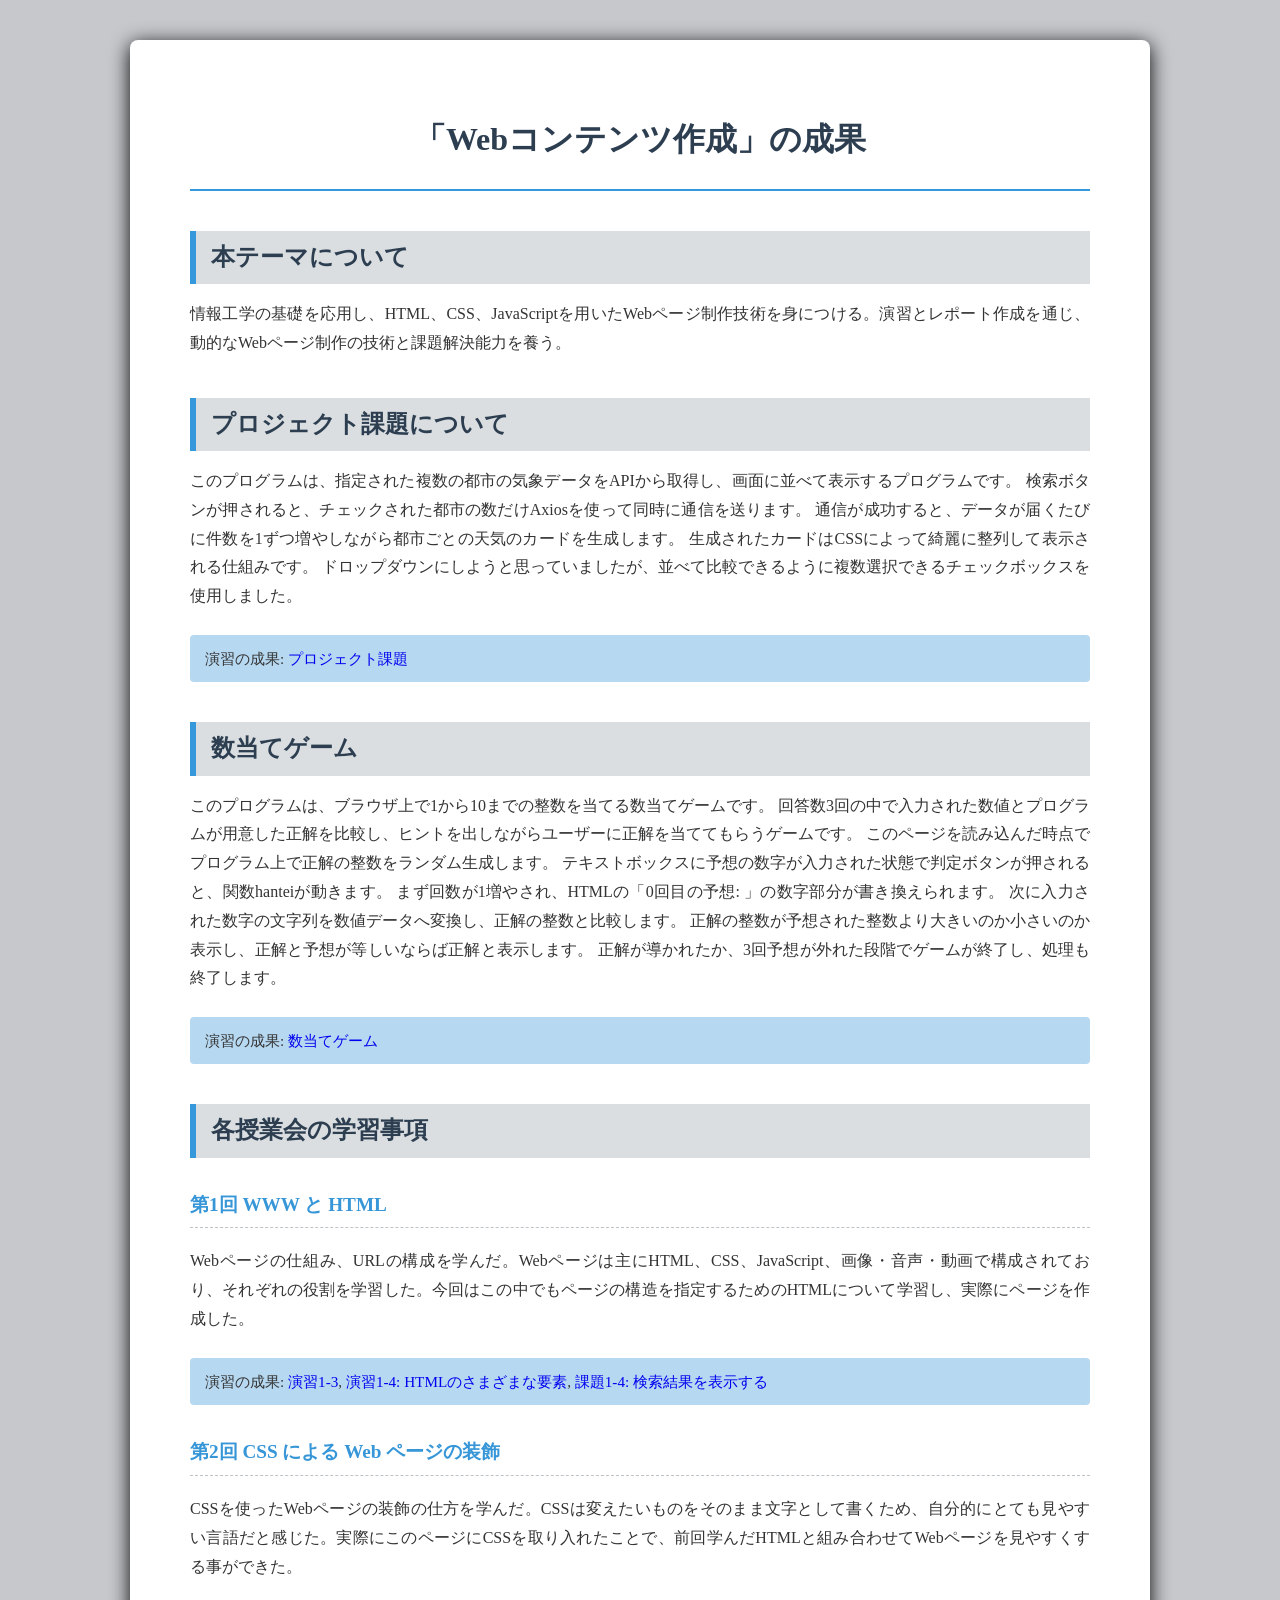
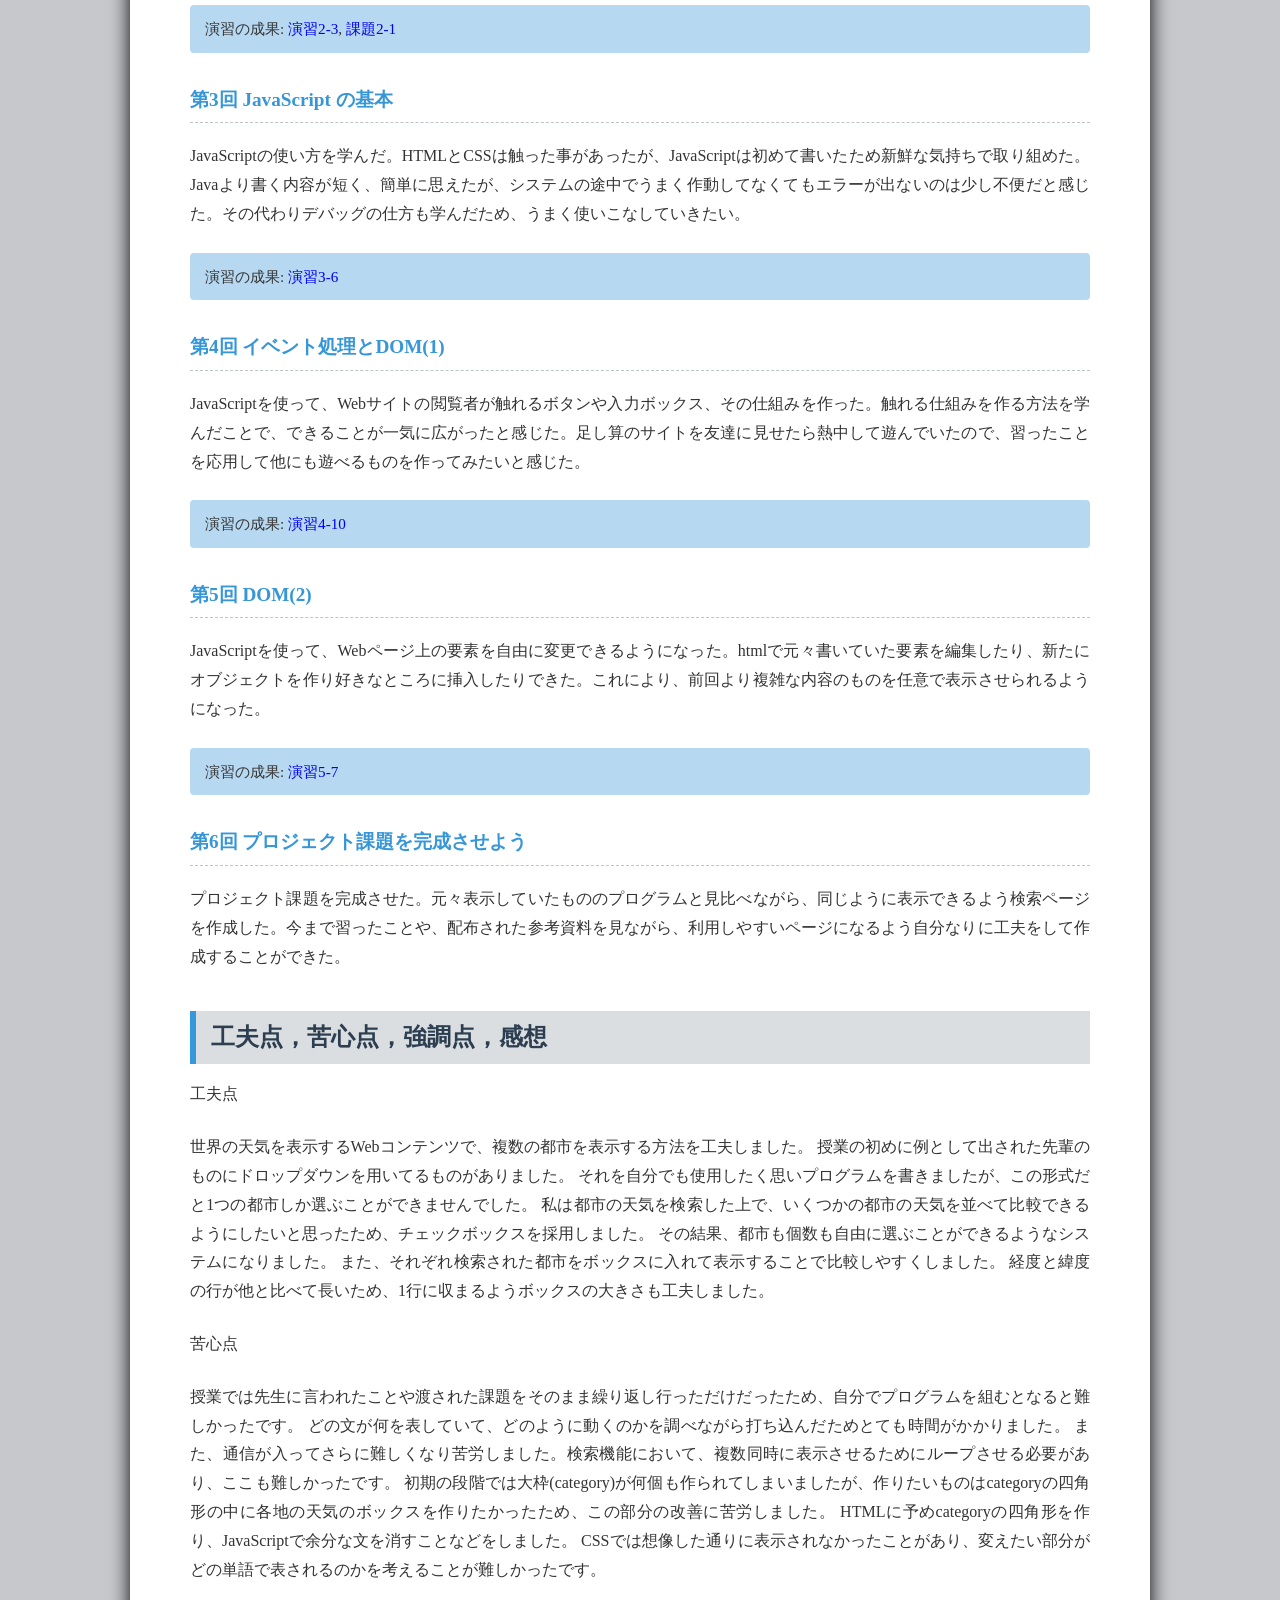
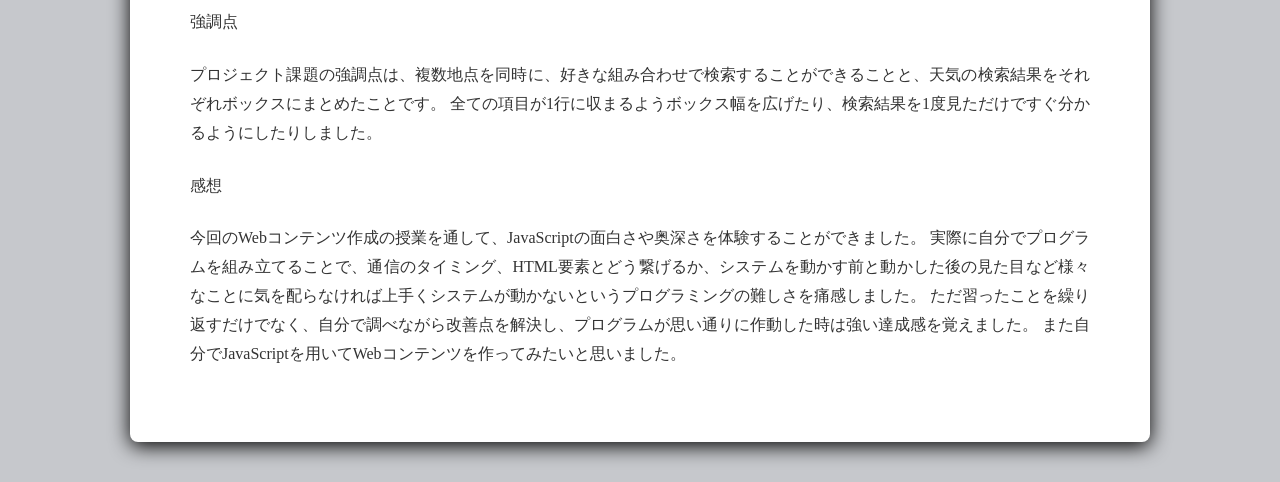
<file: index.html>
<!DOCTYPE html>
<html>
  <head>
    <meta charset="utf-8">
    <title>My test page</title>
    <link rel="stylesheet" href="practice-html/style.css">
  </head>
  <body>
    <div class="contents">
     <h1>「Webコンテンツ作成」の成果</h1>
      <h2>本テーマについて</h2>
        <p>情報工学の基礎を応用し、HTML、CSS、JavaScriptを用いたWebページ制作技術を身につける。演習とレポート作成を通じ、動的なWebページ制作の技術と課題解決能力を養う。</p>
      <h2>プロジェクト課題について</h2>
        <p>
          このプログラムは、指定された複数の都市の気象データをAPIから取得し、画面に並べて表示するプログラムです。
          検索ボタンが押されると、チェックされた都市の数だけAxiosを使って同時に通信を送ります。
          通信が成功すると、データが届くたびに件数を1ずつ増やしながら都市ごとの天気のカードを生成します。
          生成されたカードはCSSによって綺麗に整列して表示される仕組みです。
          ドロップダウンにしようと思っていましたが、並べて比較できるように複数選択できるチェックボックスを使用しました。
        </p>
        <p>演習の成果: <a href="project.html">プロジェクト課題</a></p>
      <h2>数当てゲーム</h2>
        <p>
          このプログラムは、ブラウザ上で1から10までの整数を当てる数当てゲームです。
          回答数3回の中で入力された数値とプログラムが用意した正解を比較し、ヒントを出しながらユーザーに正解を当ててもらうゲームです。
          このページを読み込んだ時点でプログラム上で正解の整数をランダム生成します。
          テキストボックスに予想の数字が入力された状態で判定ボタンが押されると、関数hanteiが動きます。
          まず回数が1増やされ、HTMLの「0回目の予想: 」の数字部分が書き換えられます。
          次に入力された数字の文字列を数値データへ変換し、正解の整数と比較します。
          正解の整数が予想された整数より大きいのか小さいのか表示し、正解と予想が等しいならば正解と表示します。
          正解が導かれたか、3回予想が外れた段階でゲームが終了し、処理も終了します。
        </p>
        <p>演習の成果: <a href="kazuate.html">数当てゲーム</a></p>
      <h2>各授業会の学習事項</h2>
        <h3>第1回 WWW と HTML</h3>
          <p>Webページの仕組み、URLの構成を学んだ。Webページは主にHTML、CSS、JavaScript、画像・音声・動画で構成されており、それぞれの役割を学習した。今回はこの中でもページの構造を指定するためのHTMLについて学習し、実際にページを作成した。</p>
          <p>演習の成果: <a href="practice-html/structure.html">演習1-3</a>, <a href="practice-html/elements.html">演習1-4: HTMLのさまざまな要素</a>, <a href="project.html">課題1-4: 検索結果を表示する</a></p>
        <h3>第2回 CSS による Web ページの装飾</h3>
          <p>CSSを使ったWebページの装飾の仕方を学んだ。CSSは変えたいものをそのまま文字として書くため、自分的にとても見やすい言語だと感じた。実際にこのページにCSSを取り入れたことで、前回学んだHTMLと組み合わせてWebページを見やすくする事ができた。</p>
          <p>演習の成果: <a href="practice-css/browser-intro.html">演習2-3</a>, <a href="practice-html/style.css">課題2-1</a></p>
        <h3>第3回 JavaScript の基本</h3>
          <p>JavaScriptの使い方を学んだ。HTMLとCSSは触った事があったが、JavaScriptは初めて書いたため新鮮な気持ちで取り組めた。Javaより書く内容が短く、簡単に思えたが、システムの途中でうまく作動してなくてもエラーが出ないのは少し不便だと感じた。その代わりデバッグの仕方も学んだため、うまく使いこなしていきたい。</p>
          <p>演習の成果: <a href="practice-js/obj-practice.html">演習3-6</a></p>
        <h3>第4回 イベント処理とDOM(1)</h3>
          <p>JavaScriptを使って、Webサイトの閲覧者が触れるボタンや入力ボックス、その仕組みを作った。触れる仕組みを作る方法を学んだことで、できることが一気に広がったと感じた。足し算のサイトを友達に見せたら熱中して遊んでいたので、習ったことを応用して他にも遊べるものを作ってみたいと感じた。</p>
          <p>演習の成果: <a href="practice-eventdom/tashizan.html" >演習4-10</a></p>
        <h3>第5回 DOM(2)</h3>
          <p>JavaScriptを使って、Webページ上の要素を自由に変更できるようになった。htmlで元々書いていた要素を編集したり、新たにオブジェクトを作り好きなところに挿入したりできた。これにより、前回より複雑な内容のものを任意で表示させられるようになった。</p>
          <p>演習の成果: <a href="practice-dom2/dom2-exercise.html">演習5-7</a></p>
        <h3>第6回 プロジェクト課題を完成させよう</h3>
          <p>プロジェクト課題を完成させた。元々表示していたもののプログラムと見比べながら、同じように表示できるよう検索ページを作成した。今まで習ったことや、配布された参考資料を見ながら、利用しやすいページになるよう自分なりに工夫をして作成することができた。</p>

      <h2>工夫点，苦心点，強調点，感想</h2>
      <p>
        工夫点
      </p>
      <p>
        世界の天気を表示するWebコンテンツで、複数の都市を表示する方法を工夫しました。
        授業の初めに例として出された先輩のものにドロップダウンを用いてるものがありました。
        それを自分でも使用したく思いプログラムを書きましたが、この形式だと1つの都市しか選ぶことができませんでした。
        私は都市の天気を検索した上で、いくつかの都市の天気を並べて比較できるようにしたいと思ったため、チェックボックスを採用しました。
        その結果、都市も個数も自由に選ぶことができるようなシステムになりました。
        また、それぞれ検索された都市をボックスに入れて表示することで比較しやすくしました。
        経度と緯度の行が他と比べて長いため、1行に収まるようボックスの大きさも工夫しました。
      </p>
      <p>
        苦心点
      </p>
      <p>
        授業では先生に言われたことや渡された課題をそのまま繰り返し行っただけだったため、自分でプログラムを組むとなると難しかったです。
        どの文が何を表していて、どのように動くのかを調べながら打ち込んだためとても時間がかかりました。
        また、通信が入ってさらに難しくなり苦労しました。検索機能において、複数同時に表示させるためにループさせる必要があり、ここも難しかったです。
        初期の段階では大枠(category)が何個も作られてしまいましたが、作りたいものはcategoryの四角形の中に各地の天気のボックスを作りたかったため、この部分の改善に苦労しました。
        HTMLに予めcategoryの四角形を作り、JavaScriptで余分な文を消すことなどをしました。
        CSSでは想像した通りに表示されなかったことがあり、変えたい部分がどの単語で表されるのかを考えることが難しかったです。
      </p>
      <p>
        強調点
      </p>
      <p>
        プロジェクト課題の強調点は、複数地点を同時に、好きな組み合わせで検索することができることと、天気の検索結果をそれぞれボックスにまとめたことです。
        全ての項目が1行に収まるようボックス幅を広げたり、検索結果を1度見ただけですぐ分かるようにしたりしました。
      </p>
      <p>
        感想
      </p>
      <p>
        今回のWebコンテンツ作成の授業を通して、JavaScriptの面白さや奥深さを体験することができました。
        実際に自分でプログラムを組み立てることで、通信のタイミング、HTML要素とどう繋げるか、システムを動かす前と動かした後の見た目など様々なことに気を配らなければ上手くシステムが動かないというプログラミングの難しさを痛感しました。
        ただ習ったことを繰り返すだけでなく、自分で調べながら改善点を解決し、プログラムが思い通りに作動した時は強い達成感を覚えました。
        また自分でJavaScriptを用いてWebコンテンツを作ってみたいと思いました。
      </p>
    </div>
  </body>
  
</html>
</file>
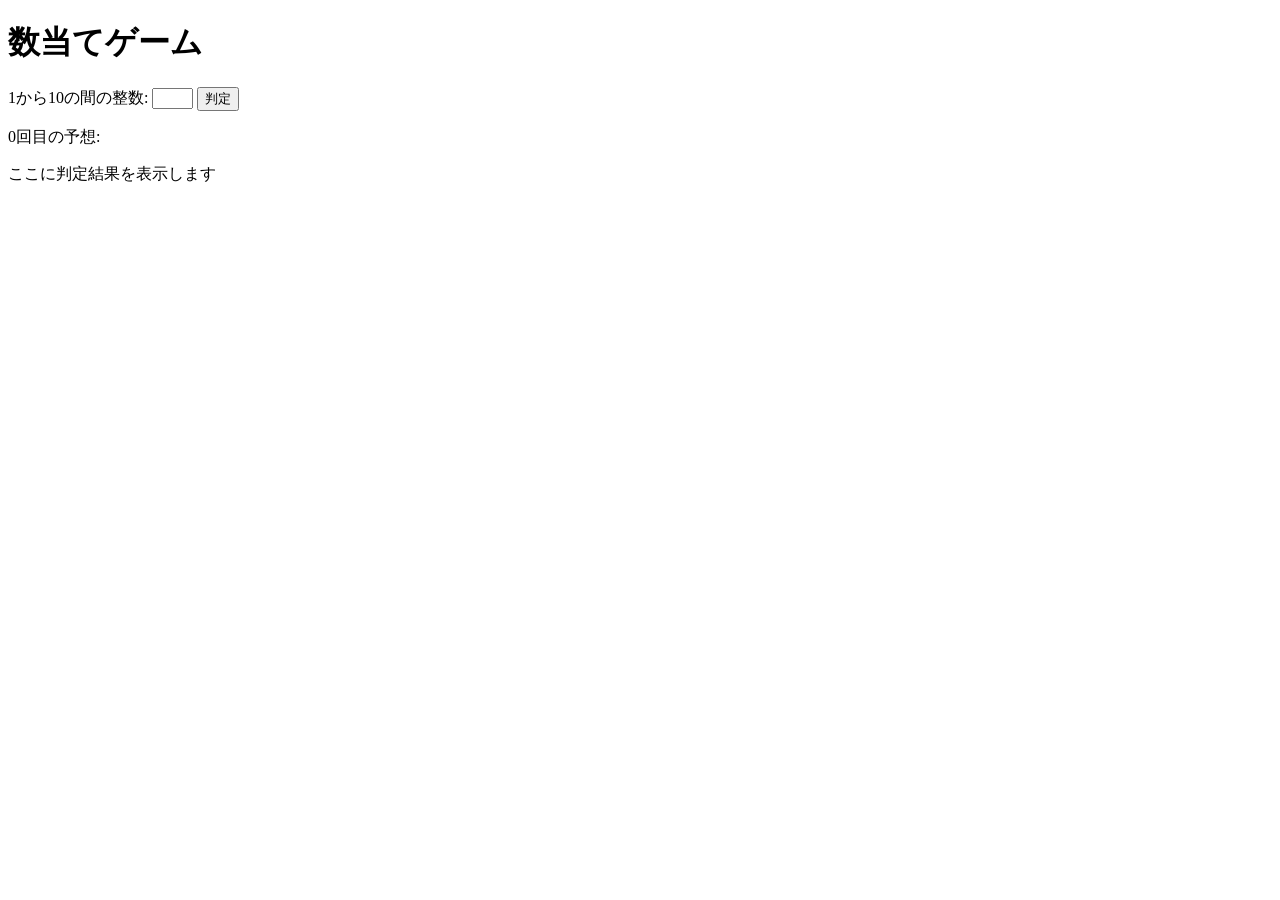
<file: kazuate.html>
<!-- 課題4-1: 数当てゲーム -->

<!DOCTYPE html>
<html>
  <head>
    <meta charset="utf-8">
    <title>数当てゲーム</title>
    <script src="kazuate.js" defer></script>
  </head>

  <body>
    <h1>数当てゲーム</h1>
    <p>
      1から10の間の整数:
      <input type="text" name="yoso" id="yoso" size="3">
      <button id="hantei">判定</button>
    </p>
    <p>
        <span id="kaisu">0</span>回目の予想: 
        <!-- ここにテキストボックスとボタンを設置 -->
    </p>
    <p id="result">ここに判定結果を表示します</p>
</html>
</file>
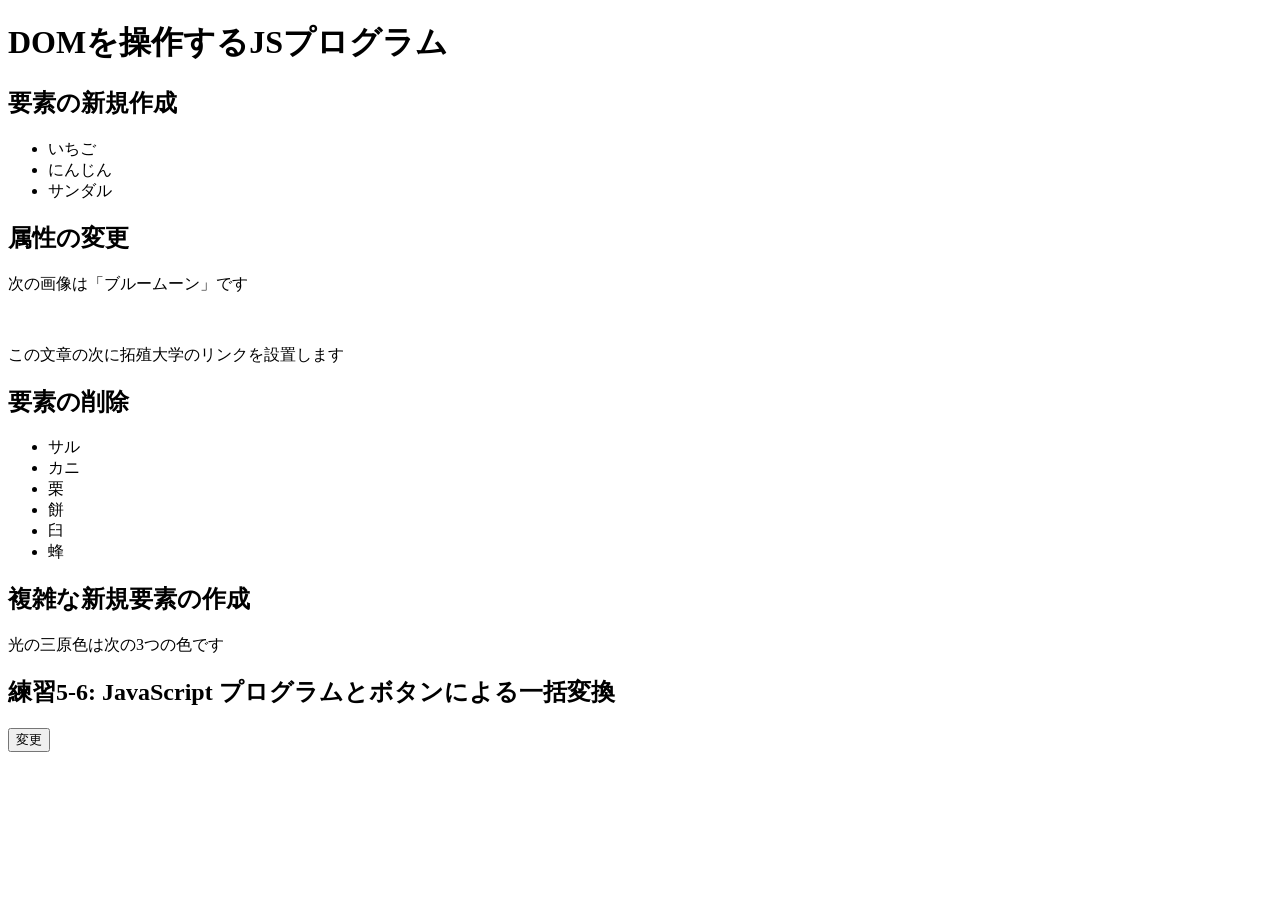
<file: practice-dom2/dom2-intro.html>
<!DOCTYPE html>
<html>
  <head>
    <title>DOMを操作するJSプログラム</title>
	<script src = "dom2-intro.js" defer></script>
  </head>

  <body>
	  <h1>DOMを操作するJSプログラム</h1>

	  <h2>要素の新規作成</h2>
	  <ul id="kazoeuta">
		<li>いちご</li>
		<li>にんじん</li>
		<li>サンダル</li>
	  </ul>

	  <h2>属性の変更</h2>
	  <p>次の画像は「ブルームーン」です</p>
	  <img id="bluemoon">

	  <p id="takudai">この文章の次に拓殖大学のリンクを設置します</p>


	  <h2>要素の削除</h2>
	  <ul id="kassen">
		  <li>サル</li>
		  <li>カニ</li>
		  <li>栗</li>
		  <li id="mochi">餅</li>
		  <li>臼</li>
		  <li>蜂</li>
	  </ul>

	  <h2 id="fukuzatu">複雑な新規要素の作成</h2>
	  <p id="primary">光の三原色は次の3つの色です</p>

	  <h2>練習5-6: JavaScript プログラムとボタンによる一括変換</h2>
	  <button id="henkou">変更</button>

  </body>
</html>
</file>
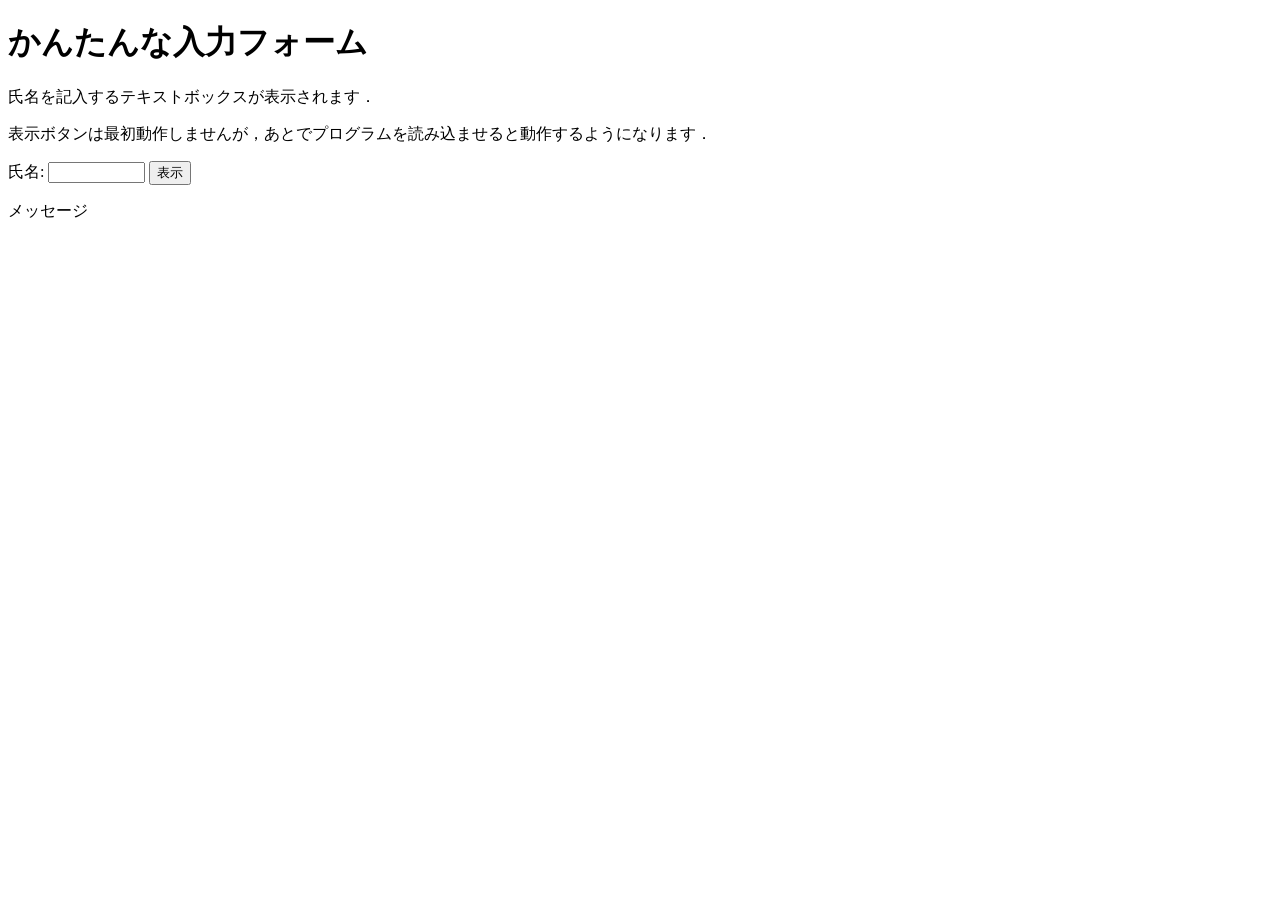
<file: practice-eventdom/input-demo.html>
<!DOCTYPE html>
<html>
  <head>
    <title>かんたんな入力フォーム</title>
    <script src="input-demo.js" defer></script>
  </head>

  <body>
    <h1>かんたんな入力フォーム</h1>
	<p>氏名を記入するテキストボックスが表示されます．</p>
	<p>表示ボタンは最初動作しませんが，あとでプログラムを読み込ませると動作するようになります．</p>
	<label for="shimei">氏名: </label>
	<input type="text" name="shimei" size="10" id="shimei">
	<button id="print">表示</button>
	<p id="message">メッセージ</p>
  </body>
</html>
</file>
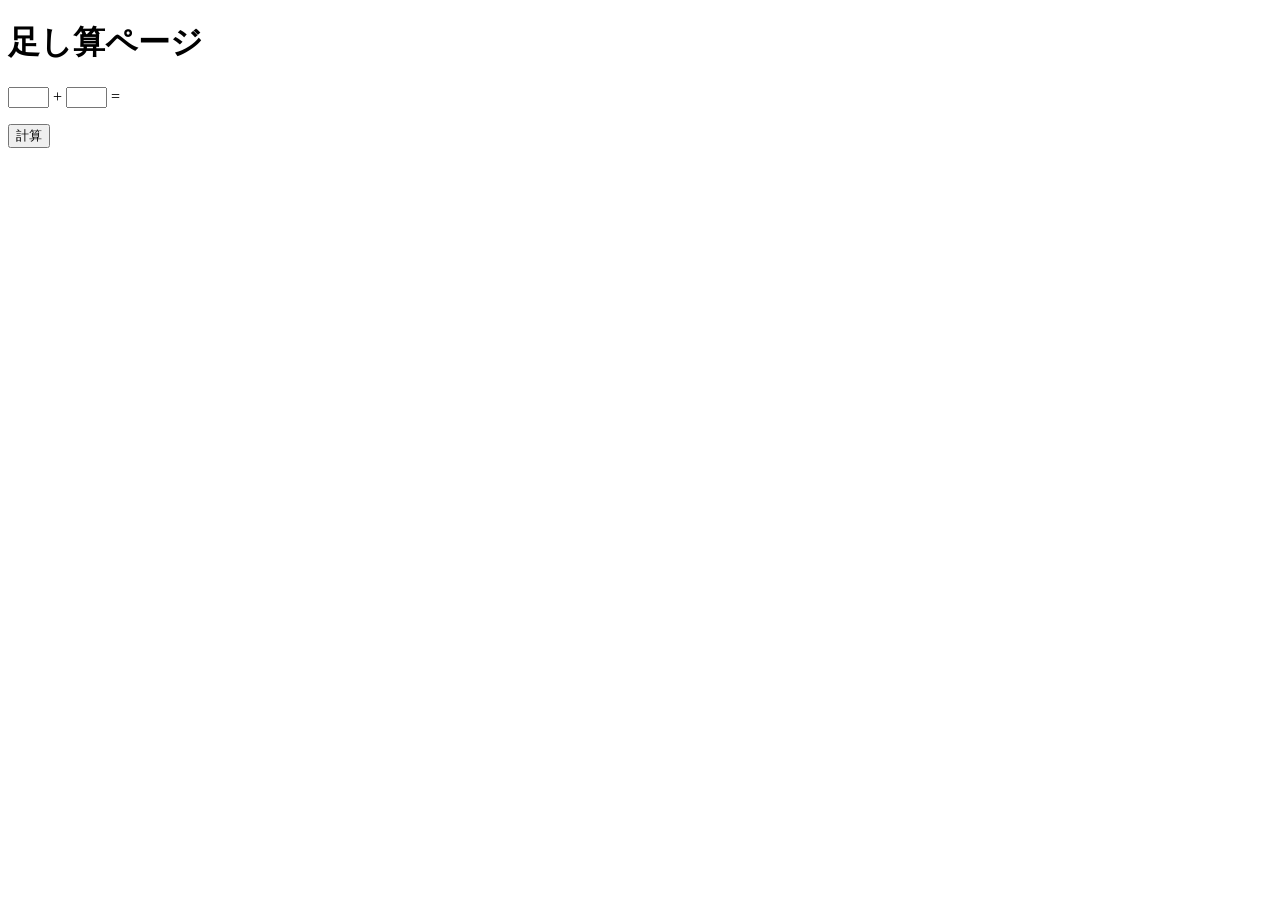
<file: practice-eventdom/tashizan.html>
<!DOCTYPE html>
<html>
  <head>
    <title>足し算ページ</title>
	<script src="tashizan.js" defer></script>
  </head>

  <body>
    <h1>足し算ページ</h1>
	<p>
	<input type="text" name="left" id="left" size="3">
	+
	<input type="text" name="right" id="right" size="3">
	=
	<span id="answer"></span>
	</p>
	<button id="calc">計算</button>
  </body>
</html>
</file>
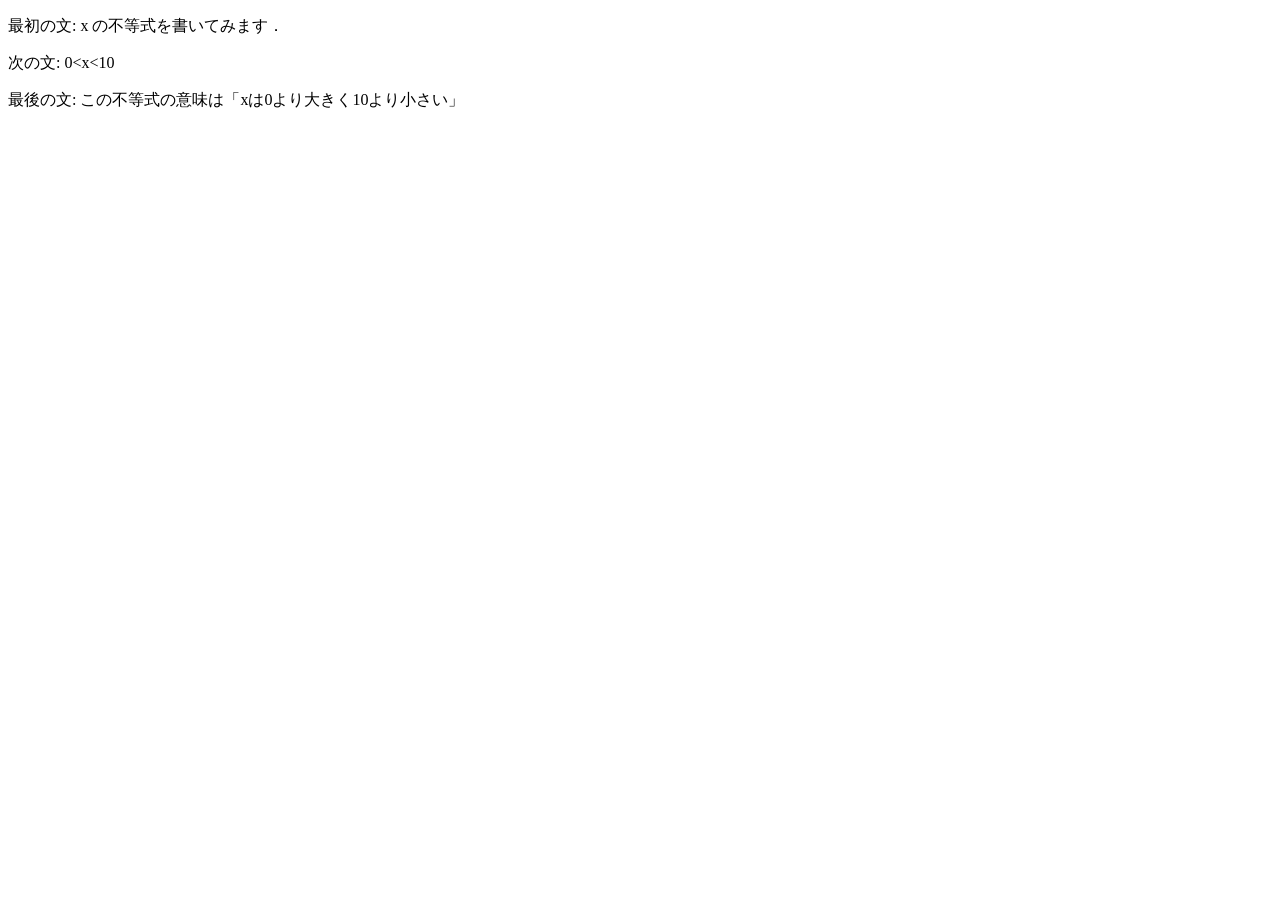
<file: practice-html/structure.html>
<!DOCTYPE html>
<html>
   <head>
      <meta charset="utf-8">
      <title>演習1-3</title>
   </head>
   <body>
      <p>最初の文: x の不等式を書いてみます．</p>
      <p>次の文: 0&lt;x&lt;10 </p>
      <p>最後の文: この不等式の意味は「xは0より大きく10より小さい」</p>
      <!-- これは不要な文章です．-->
   </body>
</html>
</file>
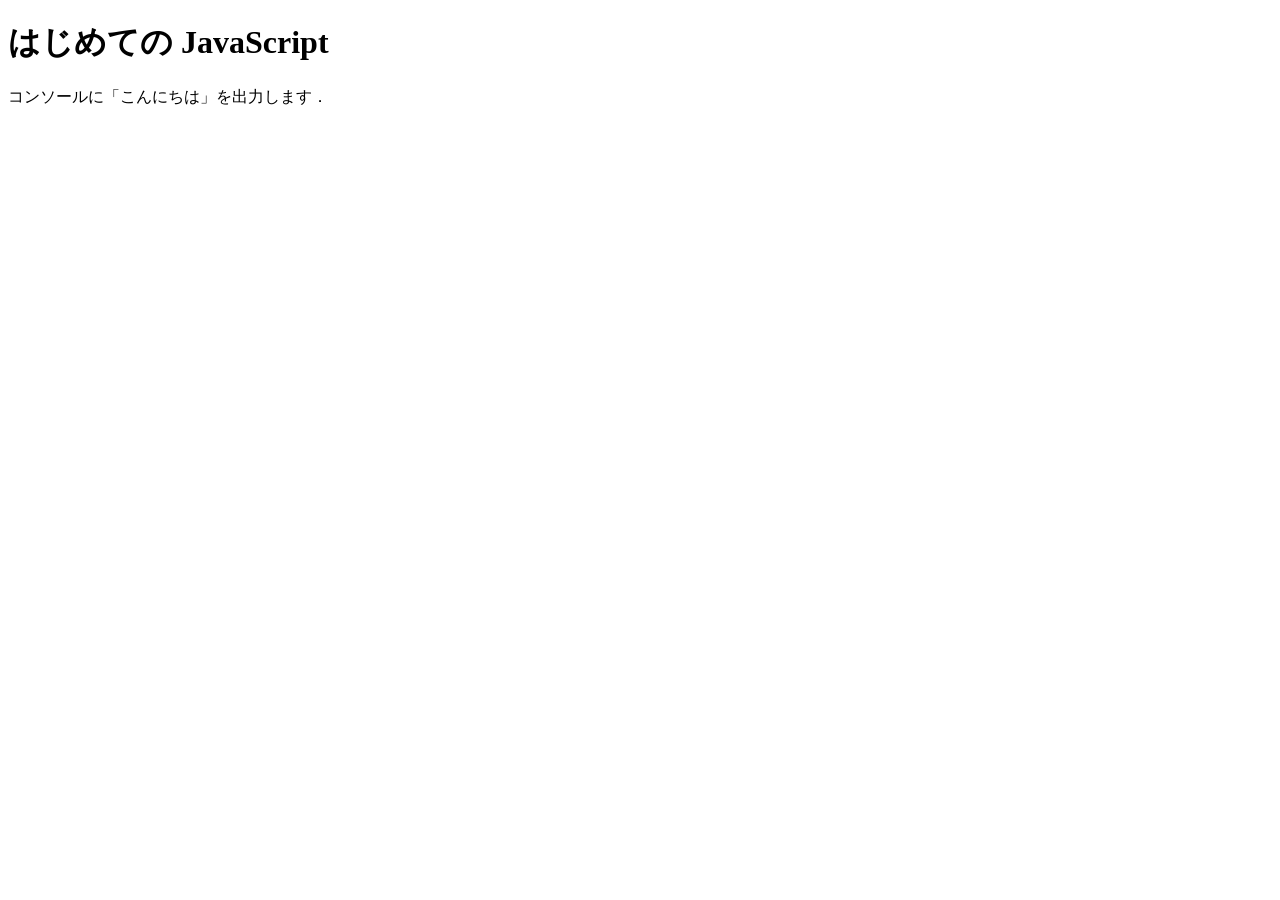
<file: practice-js/jsintro.html>
<!DOCTYPE html>
<html>
  <head>
    <meta charset="utf-8">
    <title>はじめての JavaScript</title>
    <script src="hello.js" defer></script>
  </head>

  <body>
    <h1>はじめての JavaScript</h1>

    <p>コンソールに「こんにちは」を出力します．</p>
  </body>
</html>
</file>
<file: practice-html/style.css>
body {
    line-height: 1.8;
    color: #333;
    background-color: #c6c8cc;
    margin: 0;
    padding: 40px 20px;
}

.contents {
    max-width: 900px;
    margin: 0 auto;
    background-color: #fff;
    padding: 50px 60px;
    border-radius: 8px;
    box-shadow: 0 4px 20px rgba(0, 0, 0, 1);
}


h1 {
    text-align: center;
    color: #2c3e50;
    font-size: 2rem;
    margin-bottom: 40px;
    padding-bottom: 20px;
    border-bottom: 2px solid #3498db;
}

h2 {
    color: #2c3e50;
    font-size: 1.5rem;
    margin-top: 40px;
    margin-bottom: 15px;
    padding-left: 15px;
    border-left: 6px solid #3498db;
    background-color: #dadee1;
    padding-top: 5px;
    padding-bottom: 5px;
}

h3 {
    color: #3696d7;
    font-size: 1.2rem;
    margin-top: 30px;
    border-bottom: 1px dashed #bdc3c7;
    padding-bottom: 5px;
}

p {
    margin-bottom: 1.5rem;
    text-align: justify;
}

a {
    text-decoration: none;
    transition: color 0.3s, border-bottom 0.3s;
    border-bottom: 1px solid transparent;
}

a:hover {
    color: #255c25;
    border-bottom: 1px solid #255c25;
}

p:has(a) {
    background: #b7d8f1;
    padding: 10px 15px;
    border-radius: 4px;
    font-size: 0.95rem;
}
</file>
